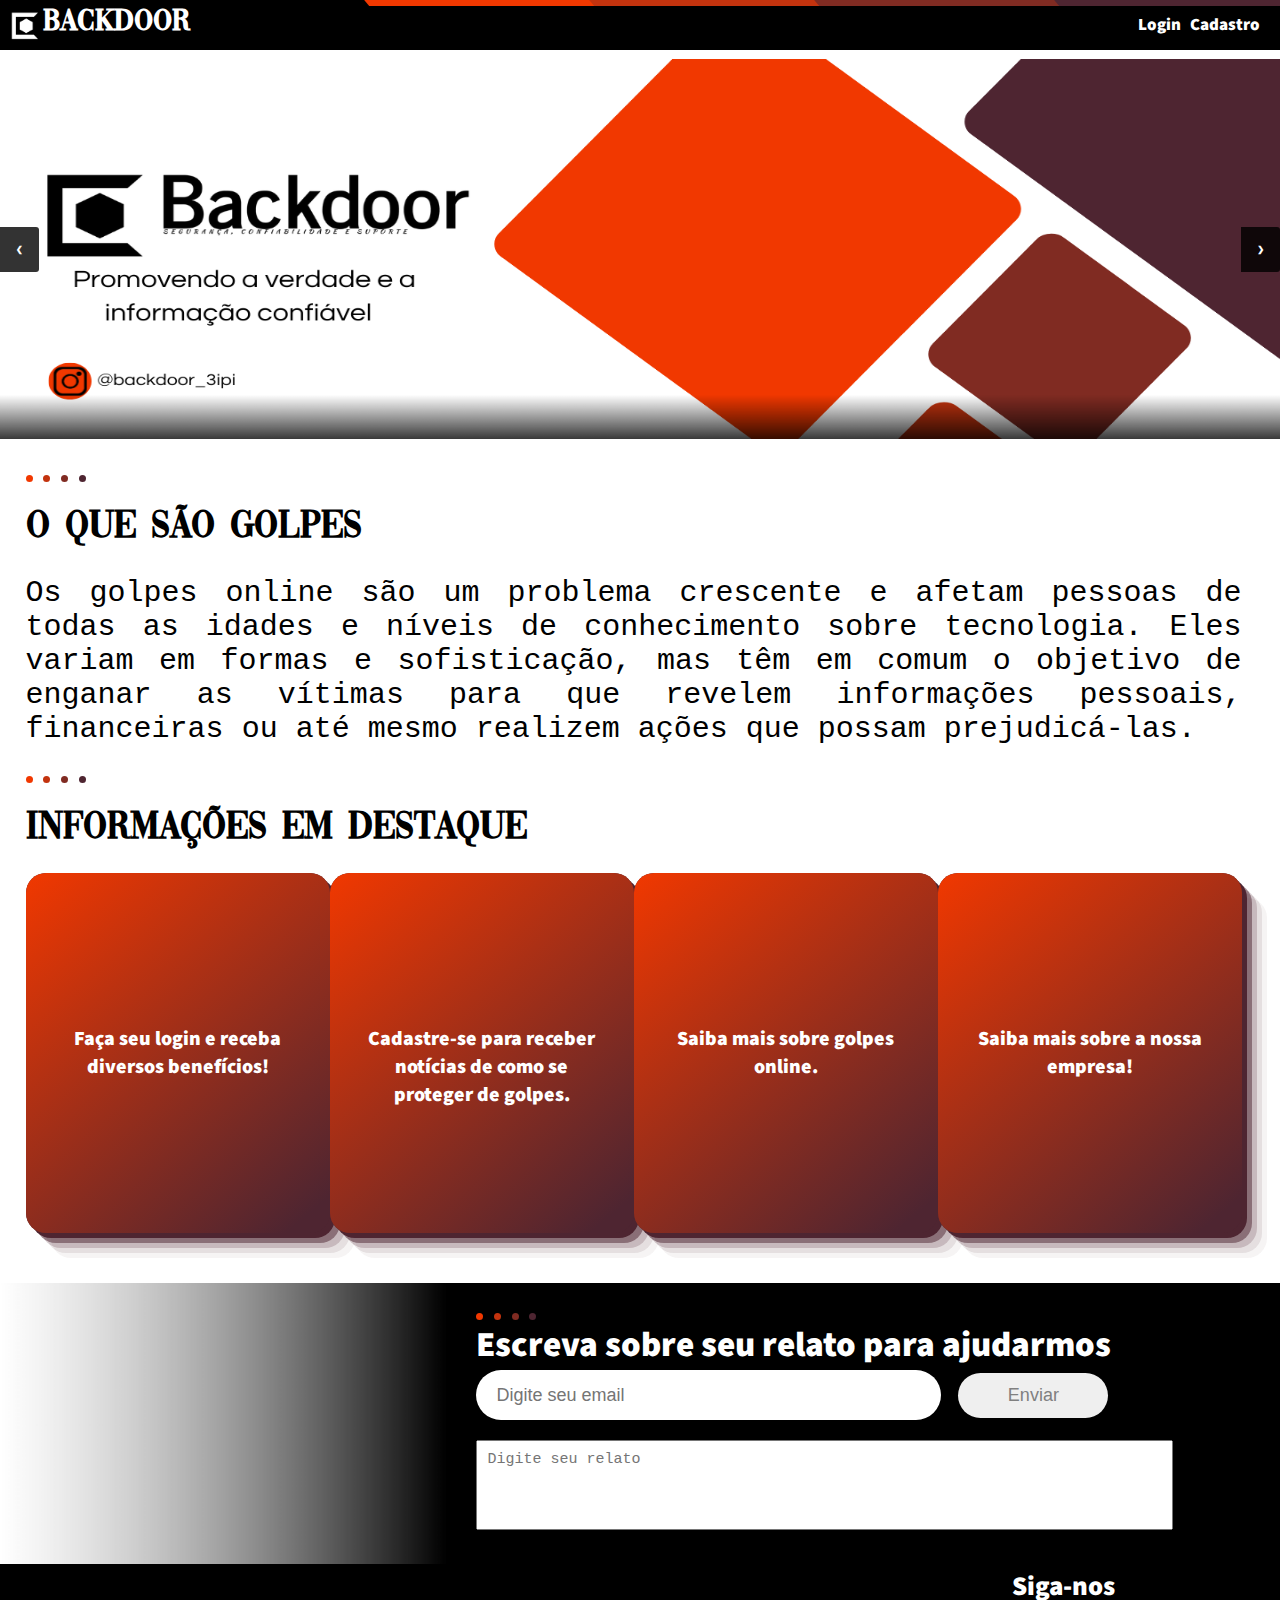
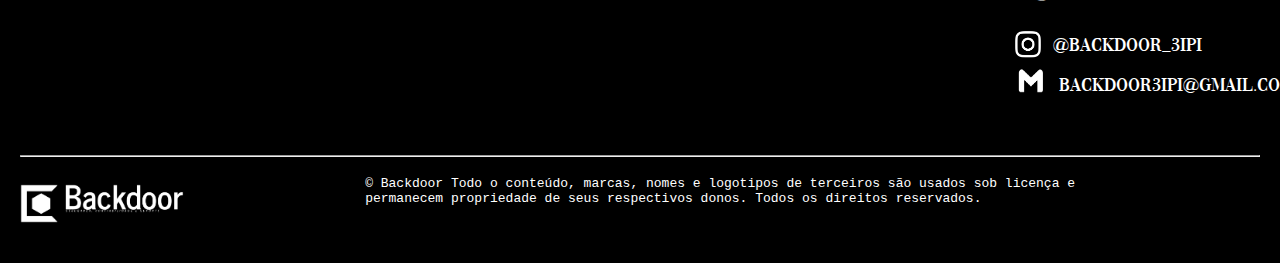
<file: HTML/index.html>
<!DOCTYPE html>
<html>

<!--//////////////////////////////////////////////////////// HEAD ////////////////////////////////////////////////////////-->

    <head>
        <meta charset="UTF-8">
        <meta name="viewport" content="width=device-width, initial-scale=1">
        <link rel="stylesheet" href="../CSS/index.css">
        <link rel="stylesheet" media="(max-width: 1440px)" href="../CSS/indexMediaPc.css">
        <link rel="stylesheet" media="(max-width: 469px)" href="../CSS/indexMediaCell.css">

        <link rel="preconnect" href="https://fonts.googleapis.com">
        <link rel="preconnect" href="https://fonts.gstatic.com" crossorigin>
        <link href="https://fonts.googleapis.com/css2?family=Source+Sans+3:ital,wght@0,200..900;1,200..900&display=swap" rel="stylesheet">

        <link rel="icon" href="../IMAGEM/LogoBackdoor.png" type="image/png">
        <title>Backdoor: Segurança, confiabilidade e suporte</title>
    </head>

<!--//////////////////////////////////////////////////////// BODY ////////////////////////////////////////////////////////-->

    <body>

        <header>
            <article id="TituloInicio">
                <a href="./index.html" id="LogoEmpresa"><img src="../IMAGEM/LogoTransp.png" alt="Logo" style="height: 30px; width: 30px;">
                    <h1 id="NomeEmpresa">Backdoor</h1>
                </a>
            </article>

            <div class="bloco4"></div>
            <div class="bloco positivo"></div>
            <div class="bloco2 positivo"></div>
            <div class="bloco3 positivo"></div>
            

            <ul id="BtnInicio">
                <a href="./login.html" class="SubTituloInicio"><li>Login</li></a>
                <a href="./cadastro.html" class="SubTituloInicio"><li>Cadastro</li></a> 
            </ul>
        </header>

<!--//////////////////////////////////////////////////////// SLIDESHOW ////////////////////////////////////////////////////////-->

        <div class="slideshow-container">

            <div class="mySlides fade">
                <img src="../IMAGEM/Banner1.png" style="width:100%; height: 380px;">
            </div>

            <div class="mySlides fade">
                <img src="../IMAGEM/Banner2.png" style="width:100%; height: 380px;">
            </div>

            <a class="prev" onclick="plusSlides(-1)">❮</a>
            <a class="next" onclick="plusSlides(1)">❯</a>

        </div>
        <br>

<!--//////////////////////////////////////////////////////// SEGMENTOS ////////////////////////////////////////////////////////-->

        <article class="segmentos">
            <div id="Circulos" style="display: flex;">
                <div id="Circulo1"></div>
                <div id="Circulo2"></div>
                <div id="Circulo3"></div>
                <div id="Circulo4"></div>
            </div>

            <h1 class="Titulo">O que são golpes</h1>
            <p id="SubTitulo">Os golpes online são um problema crescente e afetam pessoas de todas as idades e níveis de conhecimento sobre tecnologia. 
                Eles variam em formas e sofisticação, mas têm em comum o objetivo de enganar as vítimas para que revelem informações pessoais, 
                financeiras ou até mesmo realizem ações que possam prejudicá-las.</p>
        </article>

        <article id="segmento2">
            <div id="Circulos" style="display: flex;">
                <div id="Circulo1"></div>
                <div id="Circulo2"></div>
                <div id="Circulo3"></div>
                <div id="Circulo4"></div>
            </div>

            <h1 class="Titulo">Informações em Destaque</h1>

            <div id="ConjuntoInfo">

                <div class="Info">
                    <a href="./login.html">
                        <div class="FundoInfo">
                            <p>
                                Faça seu login e receba diversos benefícios!
                            </p>
                        </div>
                    </a>
                </div>

                <div class="Info">
                    <a href="./cadastro.html">
                        <div class="FundoInfo">
                            <p>
                                Cadastre-se para receber notícias de como se proteger de golpes.
                            </p>
                        </div>
                    </a>
                </div>

                <div class="Info">
                    <a href="https://www.tjsc.jus.br/web/servidor/dicas-de-ti/-/asset_publisher/0rjJEBzj2Oes/content/conheca-os-principais-golpes-praticados-na-internet">
                        <div class="FundoInfo">
                            <p>
                                Saiba mais sobre golpes online.
                            </p>
                        </div>
                    </a>
                </div>

                <div class="Info">
                    <a href="#">
                        <div class="FundoInfo">
                            <p>
                                Saiba mais sobre a nossa empresa!
                            </p>
                        </div>
                    </a>
                </div>
            </div>

        </article>

        <section id="Relatos">
            <div id="ImgFinal"></div>

            <div id="BlocoPreto">
                <div id="Circulos" style="display: flex;">
                    <div id="Circulo1"></div>
                    <div id="Circulo2"></div>
                    <div id="Circulo3"></div>
                    <div id="Circulo4"></div>
                </div>

                <h2 id="TituloBlocoPreto">
                    Escreva sobre seu relato para ajudarmos
                </h2>
                
                <form action="https://api.staticforms.xyz/submit" method="post">
                    <input type="text" name="email" placeholder="Digite seu email" id="Email" required>
                    <input type="submit" value="Enviar" id="Botao"/>
                    <textarea name="message" placeholder="Digite seu relato" id="Mensagem" required></textarea>

                    <input type="text" name="honeypot" style="display: none;">
                    <input type="hidden" name="accessKey" value="647bdc19-0d11-4e7b-8ca1-6b533bde011f">
                    <input type="hidden" name="redirectTo" value="https://warlem37.github.io/Fintec/HTML/index.html">
                </form>
            </div>
        </section>

<!--//////////////////////////////////////////////////////// FOOTER ////////////////////////////////////////////////////////-->

        <footer>
            
            <div id="RodapeCima">
                    <h2 id="TituloRodape">Siga-nos</h2>

                <div id="SegmentoRodape">
                    <a href="https://www.instagram.com/backdoor_3ipi?utm_source=ig_web_button_share_sheet&igsh=ZDNlZDc0MzIxNw==" class="RedeSocial">
                        <img src="../IMAGEM/LogoIG.png" alt="Instagram" style="width: 33px; height: 30px;">
                        <p class="SubTituloRodape">@backdoor_3ipi</p>
                    </a>

                    <div class="RedeSocial">
                        <img src="../IMAGEM/gmaillogo.png" alt="Email" style="width: 26px; height: 25px; margin-left: 5px;">
                        <p class="SubTituloRodape" style="margin-left: 16px;">backdoor3ipi@gmail.com</p>
                    </div>
                </div>
            </div>

            <hr>

            <div id="RodapeBaixo">
                <img src="../IMAGEM/default-monochrome.png" alt="Logo" id="RodapeLogo">

                <p id="RodapeBaixoTexto">
                    © Backdoor Todo o conteúdo, marcas, nomes e logotipos de terceiros são 
                    usados sob licença e permanecem propriedade de seus respectivos donos. Todos os direitos reservados.
                </p>

                <div id="Vazio">

                </div>
            </div>
        </footer>

<!--//////////////////////////////////////////////////////// SCRIPT ////////////////////////////////////////////////////////-->

        <script>
            let slideIndex = 1;
            showSlides(slideIndex);

            function plusSlides(n) {
                showSlides(slideIndex += n);
            }

            function currentSlide(n) {
                showSlides(slideIndex = n);
            }

            function showSlides(n) {
            let i;
            let slides = document.getElementsByClassName("mySlides");
            if (n > slides.length) {slideIndex = 1}
            if (n < 1) {slideIndex = slides.length}
            for (i = 0; i < slides.length; i++) {
                slides[i].style.display = "none";
            }
            slides[slideIndex-1].style.display = "block";
            }
        </script>
    </body>
</html>
</file>
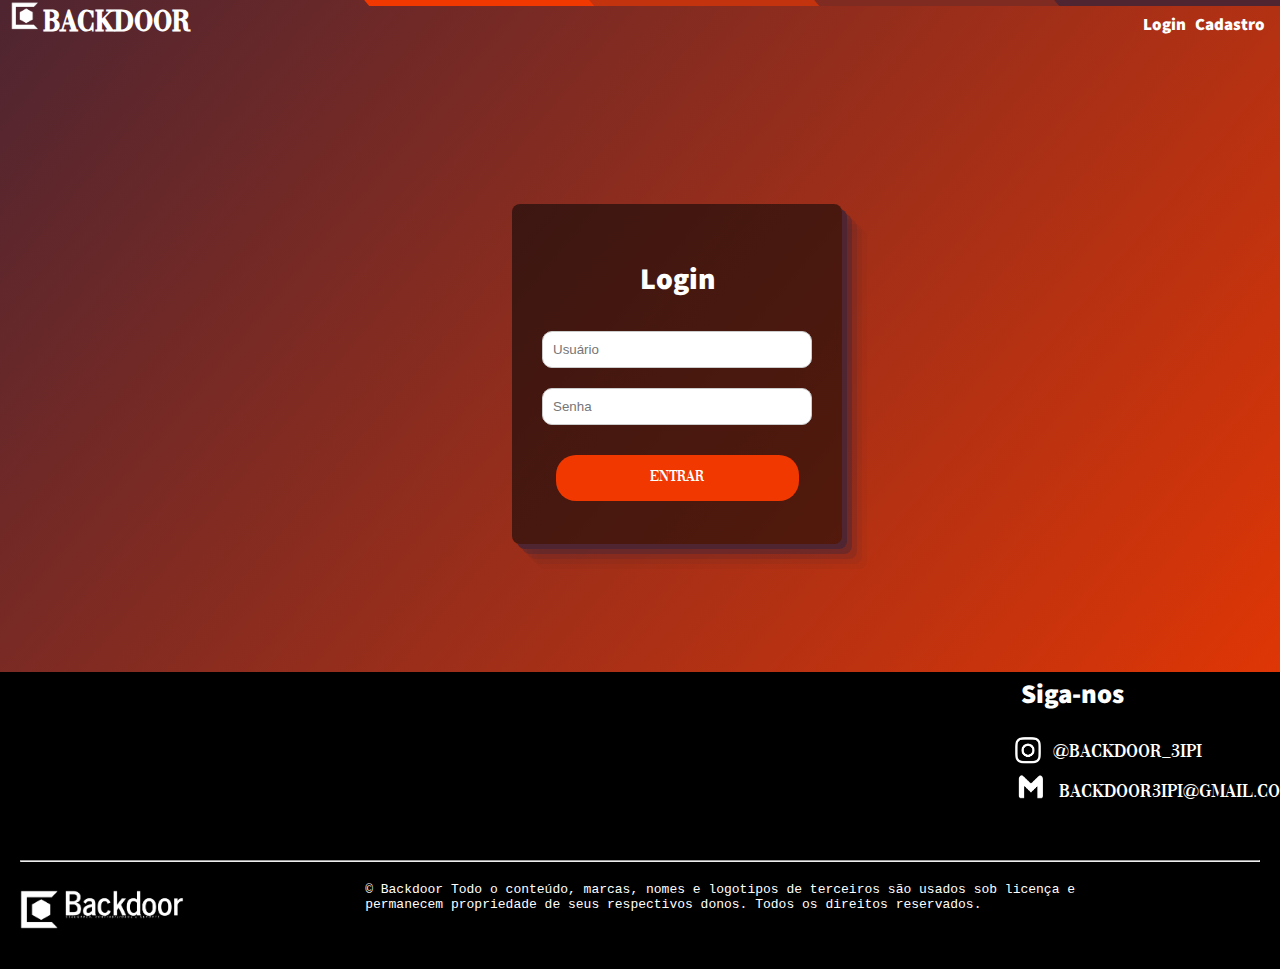
<file: HTML/login.html>
<html lang="pt-br">
    <head>
        <meta charset="UTF-8">
        <meta name="viewport" content="width=device-width, initial-scale=1.0">
        <link rel="stylesheet" href="../CSS/login.css">
        <link rel="icon" href="../IMAGEM/LogoBackdoor.png" type="image/png">
        
        <link rel="preconnect" href="https://fonts.googleapis.com">
        <link rel="preconnect" href="https://fonts.gstatic.com" crossorigin>
        <link href="https://fonts.googleapis.com/css2?family=Source+Sans+3:ital,wght@0,200..900;1,200..900&display=swap" rel="stylesheet">
        <title>Backdoor: Segurança, confiabilidade e suporte | Login de usuário</title>
    </head>
    <body>
        <header>
            <article id="TituloInicio">
                <a href="./index.html" id="LogoEmpresa"><img src="../IMAGEM/LogoTransp.png" alt="Logo" style="height: 30px; width: 30px;">
                    <h1 id="NomeEmpresa">Backdoor</h1>
                </a>
            </article>

            <div class="bloco4"></div>
            <div class="bloco positivo"></div>
            <div class="bloco2 positivo"></div>
            <div class="bloco3 positivo"></div>
            

            <ul id="BtnInicio">
                <a href="./login.html" class="SubTituloInicio"><li>Login</li></a>
                <a href="./cadastro.html" class="SubTituloInicio"><li>Cadastro</li></a> 
            </ul>
        </header>

        <div class="login-container">
            <h2>Login</h2>
            <form action="" method="post">
                <input type="text" class="input-field" placeholder="Usuário" name="username" required><br>
                <input type="password" class="input-field" placeholder="Senha" name="password" required><br>
                <button type="submit" class="login-btn">Entrar</button>
            </form>
        </div>

<!--//////////////////////////////////////////////////////// FOOTER ////////////////////////////////////////////////////////-->

        <footer>
            
            <div id="RodapeCima">
                    <h2 id="TituloRodape">Siga-nos</h2>

                <div id="SegmentoRodape">
                    <a href="https://www.instagram.com/backdoor_3ipi?utm_source=ig_web_button_share_sheet&igsh=ZDNlZDc0MzIxNw==" class="RedeSocial">
                        <img src="../IMAGEM/LogoIG.png" alt="Instagram" style="width: 33px; height: 30px;">
                        <p class="SubTituloRodape">@backdoor_3ipi</p>
                    </a>

                    <div class="RedeSocial">
                        <img src="../IMAGEM/gmaillogo.png" alt="Email" style="width: 26px; height: 25px; margin-left: 5px;">
                        <p class="SubTituloRodape" style="margin-left: 16px;">backdoor3ipi@gmail.com</p>
                    </div>
                </div>
            </div>

            <hr>

            <div id="RodapeBaixo">
                <img src="../IMAGEM/default-monochrome.png" alt="Logo" id="RodapeLogo">

                <p id="RodapeBaixoTexto">
                    © Backdoor Todo o conteúdo, marcas, nomes e logotipos de terceiros são 
                    usados sob licença e permanecem propriedade de seus respectivos donos. Todos os direitos reservados.
                </p>

                <div id="Vazio">

                </div>
            </div>
        </footer>
    </body>
</html>
</file>
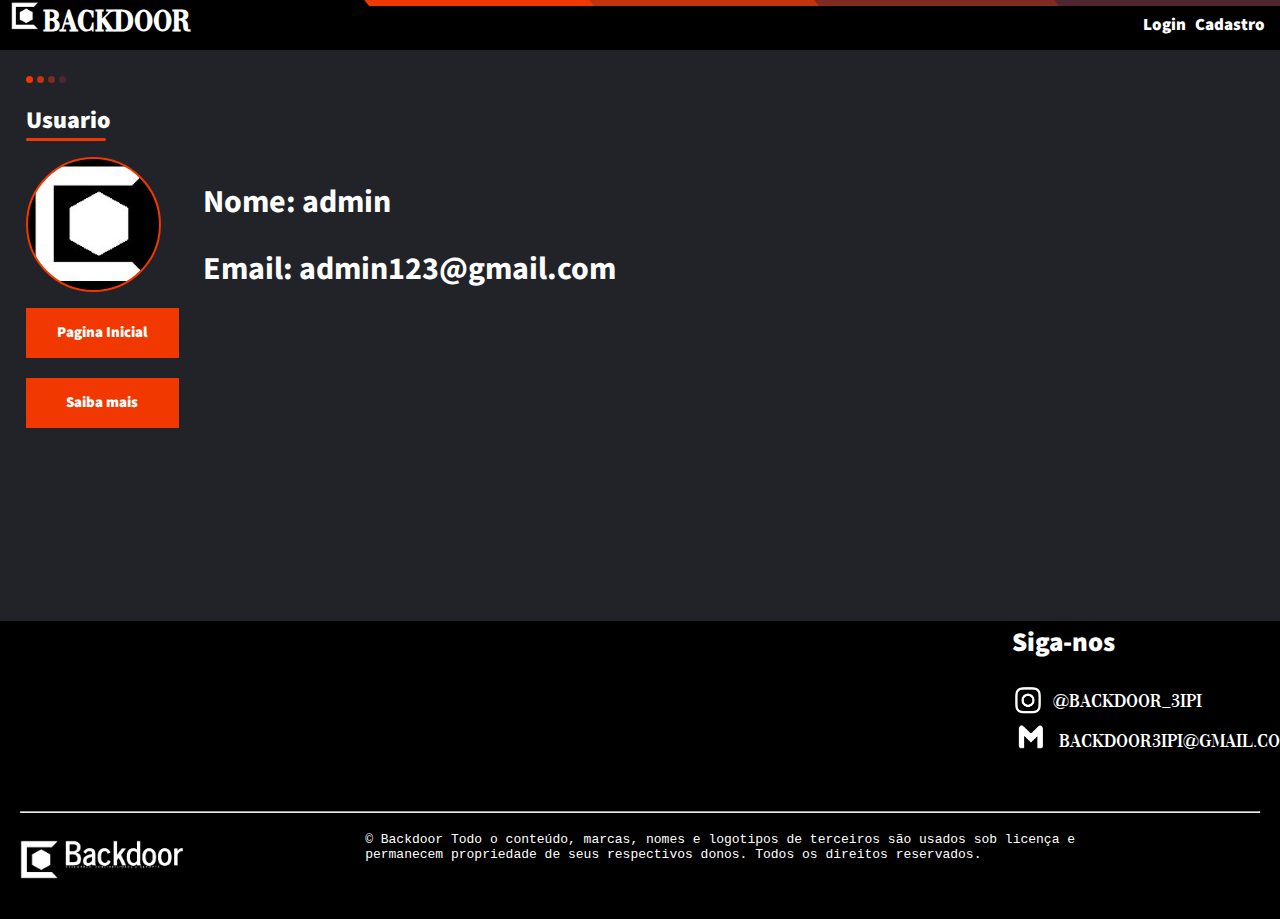
<file: HTML/paginaUser.html>
<!DOCTYPE html>
<html>

<!--//////////////////////////////////////////////////////// HEAD ////////////////////////////////////////////////////////-->

    <head>
        <meta charset="UTF-8">
        <meta name="viewport" content="width=device-width, initial-scale=1">
        <link rel="stylesheet" href="../CSS/paginaUser.css">

        <link rel="preconnect" href="https://fonts.googleapis.com">
        <link rel="preconnect" href="https://fonts.gstatic.com" crossorigin>
        <link href="https://fonts.googleapis.com/css2?family=Source+Sans+3:ital,wght@0,200..900;1,200..900&display=swap" rel="stylesheet">

        <link rel="icon" href="../IMAGEM/LogoBackdoor.png" type="image/png">
        <title>Backdoor: Segurança, confiabilidade e suporte</title>
    </head>

<!--//////////////////////////////////////////////////////// BODY ////////////////////////////////////////////////////////-->

    <body>

        <header>
            <article id="TituloInicio">
                <a href="./index.html" id="LogoEmpresa"><img src="../IMAGEM/LogoTransp.png" alt="Logo" style="height: 30px; width: 30px;">
                    <h1 id="NomeEmpresa">Backdoor</h1>
                </a>
            </article>

            <div class="bloco4"></div>
            <div class="bloco positivo"></div>
            <div class="bloco2 positivo"></div>
            <div class="bloco3 positivo"></div>
            

            <ul id="BtnInicio">
                <a href="./login.html" class="SubTituloInicio"><li>Login</li></a>
                <a href="./cadastro.html" class="SubTituloInicio"><li>Cadastro</li></a> 
            </ul>
        </header>


<!--//////////////////////////////////////////////////////// FOOTER ////////////////////////////////////////////////////////-->

        <div id="userContainer">
            <div id="fundoContainer">
                <div id="Circulos" style="display: flex;">
                    <div id="Circulo1"></div>
                    <div id="Circulo2"></div>
                    <div id="Circulo3"></div>
                    <div id="Circulo4"></div>
                </div>

                <h2 id="tituloUser">Usuario</h2>

                    <div id="infoUser">
                        <div style="height: 50vh; margin-right: 2%; width: 17vh;">
                            <div id="imgUser">
                            </div>

                            <button class="btn1">
                                <a href="./index.html" style="text-decoration: none;">Pagina Inicial</a>
                            </button>

                            <button class="btn1">
                                <a href="#" style="text-decoration: none;">Saiba mais</a>
                            </button>
                        </div>

                        <div id="infoPessoal">
                            <h1>
                                Nome: admin
                            </h1>

                            <h1>
                                Email: admin123@gmail.com
                            </h1>
                        </div>
                    </div>

            </div>

        </div>

<!--//////////////////////////////////////////////////////// FOOTER ////////////////////////////////////////////////////////-->

        <footer>
            
            <div id="RodapeCima">
                    <h2 id="TituloRodape">Siga-nos</h2>

                <div id="SegmentoRodape">
                    <a href="https://www.instagram.com/backdoor_3ipi?utm_source=ig_web_button_share_sheet&igsh=ZDNlZDc0MzIxNw==" class="RedeSocial">
                        <img src="../IMAGEM/LogoIG.png" alt="Instagram" style="width: 33px; height: 30px;">
                        <p class="SubTituloRodape">@backdoor_3ipi</p>
                    </a>

                    <div class="RedeSocial">
                        <img src="../IMAGEM/gmaillogo.png" alt="Email" style="width: 26px; height: 25px; margin-left: 5px;">
                        <p class="SubTituloRodape" style="margin-left: 16px;">backdoor3ipi@gmail.com</p>
                    </div>
                </div>
            </div>

            <hr>

            <div id="RodapeBaixo">
                <img src="../IMAGEM/default-monochrome.png" alt="Logo" id="RodapeLogo">

                <p id="RodapeBaixoTexto">
                    © Backdoor Todo o conteúdo, marcas, nomes e logotipos de terceiros são 
                    usados sob licença e permanecem propriedade de seus respectivos donos. Todos os direitos reservados.
                </p>

                <div id="Vazio">

                </div>
            </div>
        </footer>

<!--//////////////////////////////////////////////////////// SCRIPT ////////////////////////////////////////////////////////-->

        <script>
            let slideIndex = 1;
            showSlides(slideIndex);

            function plusSlides(n) {
                showSlides(slideIndex += n);
            }

            function currentSlide(n) {
                showSlides(slideIndex = n);
            }

            function showSlides(n) {
            let i;
            let slides = document.getElementsByClassName("mySlides");
            if (n > slides.length) {slideIndex = 1}
            if (n < 1) {slideIndex = slides.length}
            for (i = 0; i < slides.length; i++) {
                slides[i].style.display = "none";
            }
            slides[slideIndex-1].style.display = "block";
            }
        </script>
    </body>
</html>
</file>
<file: CSS/index.css>
* {
    box-sizing: border-box
}
@font-face {
    font-family: Vogue;
    src: url(../FONTES/Vogue.ttf);
}

/* --- //////////////////////////////////////////////////////// BODY //////////////////////////////////////////////////////// --- */

body {
    font-family: monospace; 
    margin: 0;
}
.segmentos{
    display: block;
    width: 95%;
    margin-left: 2%;
}
#segmento2{
    display: block;
    width: 95%;
    margin-left: 2%;
}
.Titulo{
    font-size: 40px;
    font-weight: bold;
    font-family: Vogue;
}
#SubTitulo{
    font-size: 30px;
    text-align: justify;
}
.SubTituloInicio{
    font-size: 17px;
    margin-left: 6px;
}
.SubTituloInicio:hover{
    color: #F13800;
    transition: 0.5s;
}
#Circulos{
    justify-content: space-between;
    width: 40px;
}
#Circulo1{
    background-color: #F13800;
    border-radius: 50%;
    width: 7px;
    height: 7px;
}
#Circulo2{
    background-color: #C3330E;
    border-radius: 50%;
    width: 7px;
    height: 7px;
}
#Circulo3{
    background-color: #802B22;
    border-radius: 50%;
    width: 7px;
    height: 7px;
}
#Circulo4{
    background-color: #4E2531;
    border-radius: 50%;
    width: 7px;
    height: 7px;
}
#BlocoPreto{
    background-color: black;
    width: 100%;
    color: white;
    padding: 30px;
}
#TituloBlocoPreto{
    font-family: "Source Sans 3";
    font-weight: 900;
    margin: 0%;
    font-size: 35px;
}
#ConjuntoInfo{
    display:flex;
    justify-content: space-between;
    width: 100%;
    height: 40vh;
    margin-bottom: 50px;
}
.Info{
    background-color: #4E2531;
    box-shadow: rgb(78, 37, 49) 5px 5px, rgba(78, 37, 49, 0.5) 10px 10px, rgba(78, 37, 49, 0.2) 15px 15px, rgba(78, 37, 49, 0.1) 20px 20px, rgba(78, 37, 49, 0.05) 25px 25px;
    width: 37vh;
    height: 100%;
    border-radius: 20px;
    text-decoration: none;
    overflow: hidden;
}
.FundoInfo{
    background: rgb(78,37,49);
    background: linear-gradient(320deg, rgba(78,37,49,1) 6%, rgba(128,43,34,1) 35%, rgba(241,56,0,1) 100%);
    width: 100%;
    height: 100%;
    transition: all .5s ease;
    text-decoration: none;
}
.FundoInfo:hover{
    -webkit-filter: blur(3px);
    filter: blur(3px);
}
.Info a{
    text-decoration: none;
}
.FundoInfo p{
    font-size: 20px;
    margin: 0px;
    text-align: center;
    padding: 50% 10% 0% 10%;
    font-family: 'Source Sans 3';
    font-weight: 900;
}
#Relatos{
    display: flex;
}
#ImgFinal{
    width: 55%;
    background-image: url("../IMAGEM/aaa.png");
    background-repeat: no-repeat;
    background-size: cover;
}
#RodapeBaixoTexto{
    width: 873px;
}
input{
    height: 50px;
    outline: none;
}
#Email{
    width: 60%;
    border: none;
    margin-bottom: 20px;
    border-radius: 100px;
    text-align: left;
    padding-left: 20px;
    font-size: 18px;
}
#Botao{
    width: 150px;
    border-radius: 100px;
    font-size: 18px;
    border: none;
    color: grey;
    height: 45px;
    margin-left: 10px;
}
#Botao:hover{
    cursor: pointer;
    background-color: #F13800;
    transition: .4s;
    color: white;
}
form textarea{
    padding: 10px;
    outline: none;
    font-size: 15px;
    resize: none;
    width: 90%;
    height: 90px;
}

/* --- //////////////////////////////////////////////////////// HEADER //////////////////////////////////////////////////////// --- */

header{
    background-color: black;
    font-family: "Source Sans 3";
    font-weight: 900;
    width: 100%;
    height: 50px;
    position: sticky;
    display: flex;
	flex-direction: row;
	justify-content: space-between;
	align-items: center;
}
#TituloInicio{
	display: inline-block;
	flex-direction: column;
	color: white;
    justify-content: left;
    line-height: 50%;
}
#BtnInicio{
    margin-right: 15px;
}
a{
    color: white;
}

li{
    display: inline-block;
}

#NomeEmpresa{
    display: inline-block;
    color: white;
    font-family: Vogue;
    height: 20px;
    margin-top: 10%;
    margin-bottom: 0px;
}
#LogoEmpresa{
    padding-bottom: 9px;
    display: inline-block;
    margin-left: 10px;
    margin-top: 0px;
    text-decoration: none;
}

.bloco{
    position: absolute;
    right: 75vh;
    bottom: 44px;
    width: 240px;
    height: 10px;
    background-color: #F13800;
    -webkit-transform: skew(0deg);
    -ms-transform: skew(0deg);
    transform: skew(0deg);
}

.bloco2{
    position: absolute;
    right: 50vh;
    bottom: 44px;
    width: 240px;
    height: 10px;
    background-color: #C3330E;
    -webkit-transform: skew(0deg);
    -ms-transform: skew(0deg);
    transform: skew(0deg);
}

.bloco3{
    position: absolute;
    right: 25vh;
    bottom: 44px;
    width: 240px;
    height: 10px;
    background-color: #802B22;
    -webkit-transform: skew(0deg);
    -ms-transform: skew(0deg);
    transform: skew(0deg);
}

.bloco4{
    position: absolute;
    right: 0vh;
    bottom: 44px;
    width: 240px;
    height: 10px;
    background-color: #4E2531;
    -webkit-transform: skew(0deg);
    -ms-transform: skew(0deg);
    transform: skew(0deg);
}

.positivo{
    -webkit-transform: skew(40deg);
    -ms-transform: skew(40deg);
    transform: skew(40deg);
}

/* --- //////////////////////////////////////////////////////// SLIDESHOW //////////////////////////////////////////////////////// --- */

.mySlides {
    display: none;
}

img {
    vertical-align: middle;
}

.slideshow-container {
    position: relative;
    margin-bottom: 70px;
}

.prev, .next {
    cursor: pointer;
    position: absolute;
    top: 50%;
    width: auto;
    padding: 16px;
    margin-top: -22px;
    color: white;
    font-weight: bold;
    font-size: 18px;
    transition: 0.6s ease;
    border-radius: 0 3px 3px 0;
    user-select: none;
    background-color: rgba(0,0,0, 0.8);
}

.next {
    right: 0;
    border-radius: 3px 0 0 3px;
}

.fade {
    animation-name: fade;
    animation-duration: 1s;
}

@keyframes fade {
    from {opacity: .4} 
    to {opacity: 1}
}

@media only screen and (max-width: 300px) {
    .prev, .next {font-size: 11px}
}

/* --- //////////////////////////////////////////////////////// FOOTER //////////////////////////////////////////////////////// --- */

footer{
    padding: 20px;
    margin-bottom: -20px;
    color: white;
    background-color: black;
}
#RodapeCima{
    margin-left: 80%;
    margin-top: -40px;
    width: 20%;
}
#TituloRodape{
    font-family: "Source Sans 3";
    font-size: 27px;
    font-weight: 900;
    width: 120px;
}
.RedeSocial{
    display: flex;
    width: 180px;
    text-decoration: none;
    height: 30px;
    margin-bottom: 10px;
}
.RedeSocial p{
    margin-top: 5%;
    margin-left: 5%;
}
.SubTituloRodape{
    font-family: Vogue;
    color: white;
    font-size: 20px;
}
#SegmentoRodape{
    display: block;
    right: 20px;
    padding-bottom: 40px;
    width: 120px;
}
#RodapeBaixo{
    display: flex;
}
#RodapeLogo{
    width: 190px; 
    height: 40px; 
    margin: 20px 20vh 20px 0px;
}
#Vazio{
    width: 190px;
    height: 30px;
}
</file>
<file: CSS/indexMediaPc.css>
/* --- //////////////////////////////////////////////////////// BODY //////////////////////////////////////////////////////// --- */

body {
    font-family: monospace; 
    margin:0;
}
#segmento1{
    display: block;
    width: 90%;
    margin-left: 5%;
}
.Titulo{
    font-size: 40px;
    font-weight: bold;
    font-family: Vogue;
}
#SubTitulo{
    font-size: 30px;
    text-align: justify;
}
#Circulos{
    justify-content: space-between;
    width: 60px;
}

/* --- //////////////////////////////////////////////////////// HEADER //////////////////////////////////////////////////////// --- */

header{
    background-color: black;
    width: 100%;
    height: 50px;
    position: fixed;
    display: flex;
	flex-direction: row;
	justify-content: space-between;
	align-items: center;
}
#TituloInicio{
	display: inline-block;
	flex-direction: column;
	color: white;
    justify-content: left;
}

a{
    color: white;
}

li{
    display: inline-block;
}

#NomeEmpresa{
    display: inline-block;
    color: white;
    font-family: Vogue;
    height: 20px;
    margin-top: 10%;
    margin-bottom: 0px;
}
#LogoEmpresa{
    padding-bottom: 9px;
    display: inline-block;
    margin-left: 10px;
    margin-top: 0px;
}
#BtnInicio{
    margin-right: 20px;
    font-size: 15px;
}
/* --- //////////////////////////////////////////////////////// SLIDESHOW //////////////////////////////////////////////////////// --- */

.mySlides {
    display: none;
}

img {
    vertical-align: middle;
}

.slideshow-container {
    top: 6.5vh;
    position: relative;
    margin-bottom: 80px;
}

.prev, .next {
    cursor: pointer;
    position: absolute;
    top: 50%;
    width: auto;
    padding: 16px;
    margin-top: -22px;
    color: white;
    font-weight: bold;
    font-size: 18px;
    transition: 0.6s ease;
    border-radius: 0 3px 3px 0;
    user-select: none;
}

.prev, .next,.text {font-size: 11px}
</file>
<file: CSS/indexMediaCell.css>
#segmento2{
    height: 270vh;
}
#ConjuntoInfo{
    height: 150vh;
    display: block;
}
.FundoInfo{
    border-radius: 15px;
    height: 40%;
    margin-bottom: 20px;
    box-shadow: rgba(0, 0, 0, 0.4) 5px 5px, rgba(28, 28, 28, 0.3) 10px 10px, rgba(89, 89, 89, 0.2) 15px 15px, rgba(142, 142, 142, 0.1) 20px 20px, rgba(220, 220, 220, 0.05) 25px 25px;
}
.Titulo{
    font-size: 30px;
    font-weight: bold;
    font-family: Vogue;
}
#SubTitulo{
    font-size: 24px;
    text-align: justify;
}
#Circulos{
    justify-content: space-between;
    width: 40px;
}
#Relatos{
    display: block;
}
#ImgFinal{
    width: 100%;
    height: 30vh;
}
form{
    display: inline-block;
}
#Email{
    width: 20vh;
}
#Mensagem{
    width: 100%;
}

/* --- //////////////////////////////////////////////////////// HEADER //////////////////////////////////////////////////////// --- */

.bloco{
    position: absolute;
    right: 27%;
    bottom: 44px;
    width: 40px;
    height: 10px;
    background-color: #F13800;
    -webkit-transform: skew(0deg);
    -ms-transform: skew(0deg);
    transform: skew(0deg);
}

.bloco2{
    position: absolute;
    right: 18%;
    bottom: 44px;
    width: 40px;
    height: 10px;
    background-color: #C3330E;
    -webkit-transform: skew(0deg);
    -ms-transform: skew(0deg);
    transform: skew(0deg);
}

.bloco3{
    position: absolute;
    right: 9%;
    bottom: 44px;
    width: 40px;
    height: 10px;
    background-color: #802B22;
    -webkit-transform: skew(0deg);
    -ms-transform: skew(0deg);
    transform: skew(0deg);
}

.bloco4{
    position: absolute;
    right: 0vh;
    bottom: 44px;
    width: 40px;
    height: 10px;
    background-color: #4E2531;
    -webkit-transform: skew(0deg);
    -ms-transform: skew(0deg);
    transform: skew(0deg);
}

/* --- //////////////////////////////////////////////////////// SLIDESHOW //////////////////////////////////////////////////////// --- */

.mySlides {
    display: none;
}

img {
    vertical-align: middle;
    height: 100%;
}

.slideshow-container {
    position: relative;

}

/* --- //////////////////////////////////////////////////////// SLIDESHOW //////////////////////////////////////////////////////// --- */

#BlocoPreto {
    background: linear-gradient(rgba(0, 0, 0, 0.905), rgb(0, 0, 0));
}

/* --- //////////////////////////////////////////////////////// RODAPE //////////////////////////////////////////////////////// --- */

#RodapeCima{
    margin-left: 25%;
}
#RodapeBaixo{
    display: block;
    margin-left: 0%;
}
#RodapeLogo{
    margin: 10px 0px 20px 20%;
}
#RodapeBaixoTexto{
    width: 100%;
}
#Vazio{
    height: 0px;
    width: 0px;
}
#ImgFinal{
    background-image: url("../IMAGEM/bbbb.png");
    background-repeat: no-repeat;
    background-size: cover;
}
</file>
<file: CSS/login.css>
* {
    box-sizing: border-box
}
@font-face {
    font-family: Vogue;
    src: url(../FONTES/Vogue.ttf);
}
body {
    font-family: monospace; 
    margin: 0;
    background: linear-gradient(130deg, #4E2531, #F13800);
}
.login-container {
    margin: 12% 0% 10% 40%;
    background-color: #0608078f;
    padding: 30px;
    border-radius: 8px;
    box-shadow: rgb(78, 37, 49) 5px 5px, rgba(78, 37, 49, 0.5) 10px 10px, rgba(78, 37, 49, 0.2) 15px 15px, rgba(78, 37, 49, 0.1) 20px 20px, rgba(78, 37, 49, 0.05) 25px 25px;
    width: 330px;
    color: white;
}
h2 {
    font-family: 'Source Sans 3';
    text-align: center;
    margin-bottom: 20px;
    font-size: 30px;
    font-weight: 900;
}
.input-field {
    width: 100%;
    padding: 10px;
    margin: 10px 0;
    border: 1px solid #ccc;
    border-radius: 10px;
}
.input-field:focus {
    border-color: #C3330E;
    outline: none;
}
.login-btn {
    margin-left: 5%;
    margin-top: 20px;
    width: 90%;
    padding: 15px;
    background-color: #F13800;
    color: white;
    border: none;
    border-radius: 20px;
    cursor: pointer;
    font-size: 16px;
    font-family: Vogue;
}
.login-btn:hover {
    transition: .3s;
    background-color: #4E2531;
}

header{
    font-family: "Source Sans 3";
    font-weight: 900;
    width: 100%;
    height: 50px;
    position: sticky;
    display: flex;
	flex-direction: row;
	justify-content: space-between;
	align-items: center;
}
#TituloInicio{
	display: inline-block;
	flex-direction: column;
	color: white;
    justify-content: left;
    line-height: 50%;
}
#BtnInicio{
    margin-right: 15px;
}
a{
    color: white;
}

li{
    display: inline-block;
}

#NomeEmpresa{
    display: inline-block;
    color: white;
    font-family: Vogue;
    height: 20px;
    margin-top: 10%;
    margin-bottom: 0px;
}
#LogoEmpresa{
    padding-bottom: 9px;
    display: inline-block;
    margin-left: 10px;
    margin-top: 0px;
    text-decoration: none;
}

.bloco{
    position: absolute;
    right: 75vh;
    bottom: 44px;
    width: 240px;
    height: 10px;
    background-color: #F13800;
    -webkit-transform: skew(0deg);
    -ms-transform: skew(0deg);
    transform: skew(0deg);
}

.bloco2{
    position: absolute;
    right: 50vh;
    bottom: 44px;
    width: 240px;
    height: 10px;
    background-color: #C3330E;
    -webkit-transform: skew(0deg);
    -ms-transform: skew(0deg);
    transform: skew(0deg);
}

.bloco3{
    position: absolute;
    right: 25vh;
    bottom: 44px;
    width: 240px;
    height: 10px;
    background-color: #802B22;
    -webkit-transform: skew(0deg);
    -ms-transform: skew(0deg);
    transform: skew(0deg);
}

.bloco4{
    position: absolute;
    right: 0vh;
    bottom: 44px;
    width: 240px;
    height: 10px;
    background-color: #4E2531;
    -webkit-transform: skew(0deg);
    -ms-transform: skew(0deg);
    transform: skew(0deg);
}

.positivo{
    -webkit-transform: skew(40deg);
    -ms-transform: skew(40deg);
    transform: skew(40deg);
}
.SubTituloInicio{
    font-size: 17px;
    margin-left: 6px;
}
.SubTituloInicio:hover{
    color: #F13800;
    transition: 0.5s;
}

/* --- //////////////////////////////////////////////////////// FOOTER //////////////////////////////////////////////////////// --- */

footer{
    padding: 20px;
    margin-bottom: -20px;
    color: white;
    background-color: black;
}
#RodapeCima{
    margin-left: 80%;
    margin-top: -40px;
    width: 20%;
}
#TituloRodape{
    font-family: "Source Sans 3";
    font-size: 27px;
    font-weight: 900;
    width: 120px;
}
.RedeSocial{
    display: flex;
    width: 180px;
    text-decoration: none;
    height: 30px;
    margin-bottom: 10px;
}
.RedeSocial p{
    margin-top: 5%;
    margin-left: 5%;
}
.SubTituloRodape{
    font-family: Vogue;
    color: white;
    font-size: 20px;
}
#SegmentoRodape{
    display: block;
    right: 20px;
    padding-bottom: 40px;
    width: 120px;
}
#RodapeBaixo{
    display: flex;
}
#RodapeLogo{
    width: 190px; 
    height: 40px; 
    margin: 20px 20vh 20px 0px;
}
#Vazio{
    width: 190px;
    height: 30px;
}
</file>
<file: CSS/paginaUser.css>
* {
    box-sizing: border-box
}
@font-face {
    font-family: Vogue;
    src: url(../FONTES/Vogue.ttf);
}

/* --- //////////////////////////////////////////////////////// BODY //////////////////////////////////////////////////////// --- */

body {
    font-family: monospace; 
    margin: 0;
}
.Titulo{
    font-size: 40px;
    font-weight: bold;
    font-family: Vogue;
}
.SubTituloInicio{
    font-size: 17px;
    margin-left: 6px;
}
.SubTituloInicio:hover{
    color: #F13800;
    transition: 0.5s;
}
#Circulos{
    justify-content: space-between;
    width: 40px;
}
#Circulo1{
    background-color: #F13800;
    border-radius: 50%;
    width: 7px;
    height: 7px;
}
#Circulo2{
    background-color: #C3330E;
    border-radius: 50%;
    width: 7px;
    height: 7px;
}
#Circulo3{
    background-color: #802B22;
    border-radius: 50%;
    width: 7px;
    height: 7px;
}
#Circulo4{
    background-color: #4E2531;
    border-radius: 50%;
    width: 7px;
    height: 7px;
}
#RodapeBaixoTexto{
    width: 873px;
}
#Email{
    width: 60%;
    border: none;
    margin-bottom: 20px;
    border-radius: 100px;
    text-align: left;
    padding-left: 20px;
    font-size: 18px;
}

#userContainer {
    background: #212328;
    width: 100%;
    height: 63.4vh;
    text-decoration: none;
    overflow: hidden;
}
#userContainer h2::after{
    content: '';
    display: block;
    width: 5rem;
    height: 0.2rem;
    background-color: #F13800;
    margin: 0 auto;
    position: absolute;
    border-radius: 10px;
}
#fundoContainer {
    background: #212328;
    width: 100%;
    height: 100%;
    transition: all .5s ease;
    text-decoration: none;
    padding: 2%;
}
#tituloUser{
    font-family: 'Source Sans 3';
    color: white;
    font-weight: 900;
}
#infoUser{
    display: flex;
    color: white;
    font-weight: 900;
    font-family: 'Source Sans 3';
}
#imgUser{
    width: 15vh;
    height: 15vh;
    background-image: url('../IMAGEM/LogoTransp2.jpg');
    background-position: center;
    background-repeat: no-repeat;
    background-size: cover;
    border-radius: 100%;
    border-color: #F13800;
    border-width: 2px;
    border-style: solid;
    margin-bottom: 10%;
}
.btn1{
    background-color: #F13800;
    border: none;
    font-family: 'Source Sans 3';
    font-weight: 900;
    height: 50px;
    font-size: 15px;
    width: 100%;
    margin-bottom: 20px;
    color: white;
    cursor: pointer;
}
.btn1:hover{
    background-color: #4E2531;
    transition: .2s;
    
}

/* --- //////////////////////////////////////////////////////// HEADER //////////////////////////////////////////////////////// --- */

header{
    background-color: black;
    font-family: "Source Sans 3";
    font-weight: 900;
    width: 100%;
    height: 50px;
    position: sticky;
    display: flex;
	flex-direction: row;
	justify-content: space-between;
	align-items: center;
}
#TituloInicio{
	display: inline-block;
	flex-direction: column;
	color: white;
    justify-content: left;
    line-height: 50%;
}
#BtnInicio{
    margin-right: 15px;
}
a{
    color: white;
}

li{
    display: inline-block;
}

#NomeEmpresa{
    display: inline-block;
    color: white;
    font-family: Vogue;
    height: 20px;
    margin-top: 10%;
    margin-bottom: 0px;
}
#LogoEmpresa{
    padding-bottom: 9px;
    display: inline-block;
    margin-left: 10px;
    margin-top: 0px;
    text-decoration: none;
}

.bloco{
    position: absolute;
    right: 75vh;
    bottom: 44px;
    width: 240px;
    height: 10px;
    background-color: #F13800;
    -webkit-transform: skew(0deg);
    -ms-transform: skew(0deg);
    transform: skew(0deg);
}

.bloco2{
    position: absolute;
    right: 50vh;
    bottom: 44px;
    width: 240px;
    height: 10px;
    background-color: #C3330E;
    -webkit-transform: skew(0deg);
    -ms-transform: skew(0deg);
    transform: skew(0deg);
}

.bloco3{
    position: absolute;
    right: 25vh;
    bottom: 44px;
    width: 240px;
    height: 10px;
    background-color: #802B22;
    -webkit-transform: skew(0deg);
    -ms-transform: skew(0deg);
    transform: skew(0deg);
}

.bloco4{
    position: absolute;
    right: 0vh;
    bottom: 44px;
    width: 240px;
    height: 10px;
    background-color: #4E2531;
    -webkit-transform: skew(0deg);
    -ms-transform: skew(0deg);
    transform: skew(0deg);
}

.positivo{
    -webkit-transform: skew(40deg);
    -ms-transform: skew(40deg);
    transform: skew(40deg);
}

/* --- //////////////////////////////////////////////////////// FOOTER //////////////////////////////////////////////////////// --- */

footer{
    padding: 20px;
    margin-bottom: -20px;
    color: white;
    background-color: black;
}
#RodapeCima{
    margin-left: 80%;
    margin-top: -40px;
    width: 20%;
}
#TituloRodape{
    font-family: "Source Sans 3";
    font-size: 27px;
    font-weight: 900;
    width: 120px;
}
.RedeSocial{
    display: flex;
    width: 180px;
    text-decoration: none;
    height: 30px;
    margin-bottom: 10px;
}
.RedeSocial p{
    margin-top: 5%;
    margin-left: 5%;
}
.SubTituloRodape{
    font-family: Vogue;
    color: white;
    font-size: 20px;
}
#SegmentoRodape{
    display: block;
    right: 20px;
    padding-bottom: 40px;
    width: 120px;
}
#RodapeBaixo{
    display: flex;
}
#RodapeLogo{
    width: 190px; 
    height: 40px; 
    margin: 20px 20vh 20px 0px;
}
#Vazio{
    width: 190px;
    height: 30px;
}
</file>
